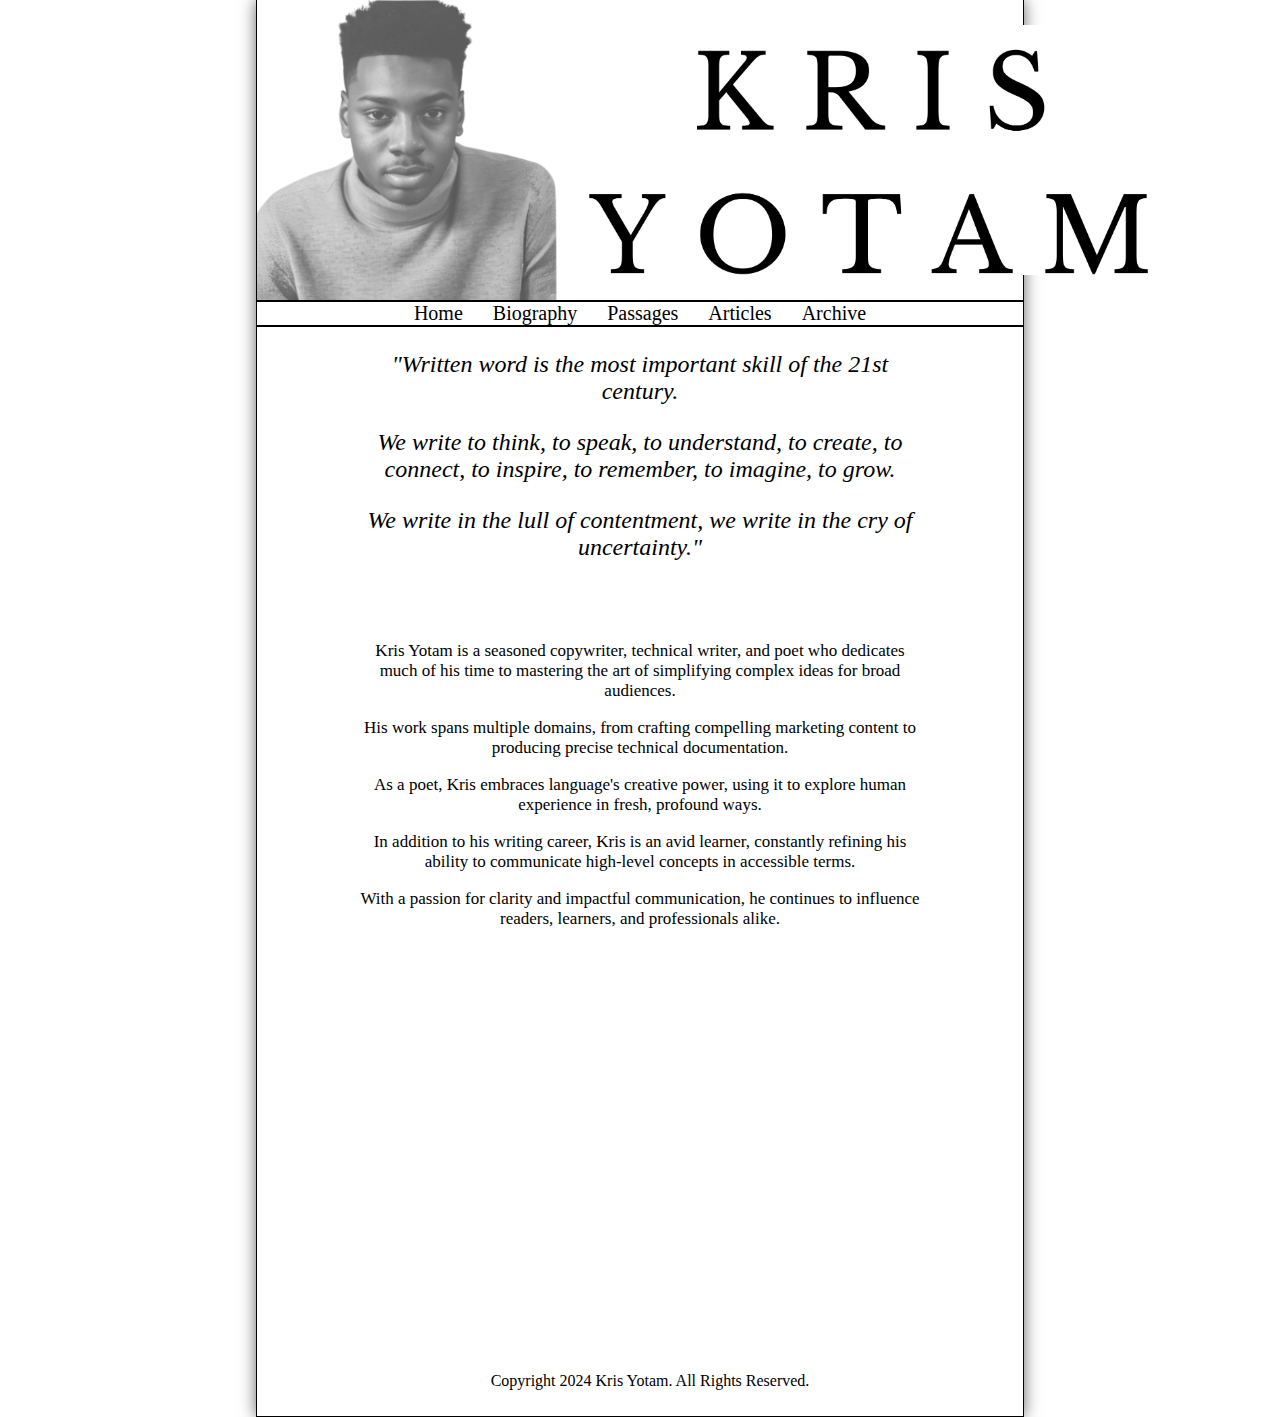
<file: index.html>
<!DOCTYPE html>
<html lang="en">
<head>
    <meta charset="UTF-8">
    <meta name="viewport" content="width=device-width, initial-scale-1.0">
    <meta http-equiv="X-UA-Compatible" content="IE=edge">
    <title>Kris Yotam</title>
    <link rel="stylesheet" href="/pages/css/main.css">
    <script src="/pages/js/script.js"></script>
</head>
<body>
    <section class="border">
        <div class="container">
            <div class="content">
                <header>
                    <div class="image-container">
                        <img src="assets/imgs/profile.png" alt="profileimg" class="profile-img">
                        <img src="assets/imgs/name.jpg" alt="krisyotam" class="name-img">
                    </div>
                    <nav class="nav-bar">
                        <ul>
                            <li><a href="index.html">Home</a></li>
                            <li><a href="/pages/html/biography.html">Biography</a></li>
                            <li><a href="/pages/html/passages.html">Passages</a></li>
                            <li><a href="/pages/html/articles.html">Articles</a></li>
                            <li><a href="/pages/html/archive.html">Archive</a></li>
                        </ul>
                    </nav>
                </header>
                <main class="main">
                    <section class="Quote">
                        <p>"Written word is the most important skill of the 21st century.</p>
                        <p>We write to think, to speak, to understand, to create, to connect, to inspire, to remember, to imagine, to grow.</p>
                        <p>We write in the lull of contentment, we write in the cry of uncertainty."</p>
                    </section>
                    <section class="paragraph">
                        <p>Kris Yotam is a seasoned copywriter, technical writer, and poet who dedicates much of his time to mastering the art of simplifying complex ideas for broad audiences.</p>
    
                        <p>His work spans multiple domains, from crafting compelling marketing content to producing precise technical documentation.</p>
                        
                        <p>As a poet, Kris embraces language's creative power, using it to explore human experience in fresh, profound ways.</p>
                        
                        <p>In addition to his writing career, Kris is an avid learner, constantly refining his ability to communicate high-level concepts in accessible terms.</p>
                        
                        <p>With a passion for clarity and impactful communication, he continues to influence readers, learners, and professionals alike.</p>   
                    </section>
                    <section class="border-2">
    
                    </section>
                </main>
                <footer>
                    <p>Copyright 2024 Kris Yotam. All Rights Reserved.</p>
                </footer>
            </div>
        </div>
    </section>
</body>

</html>
</file>
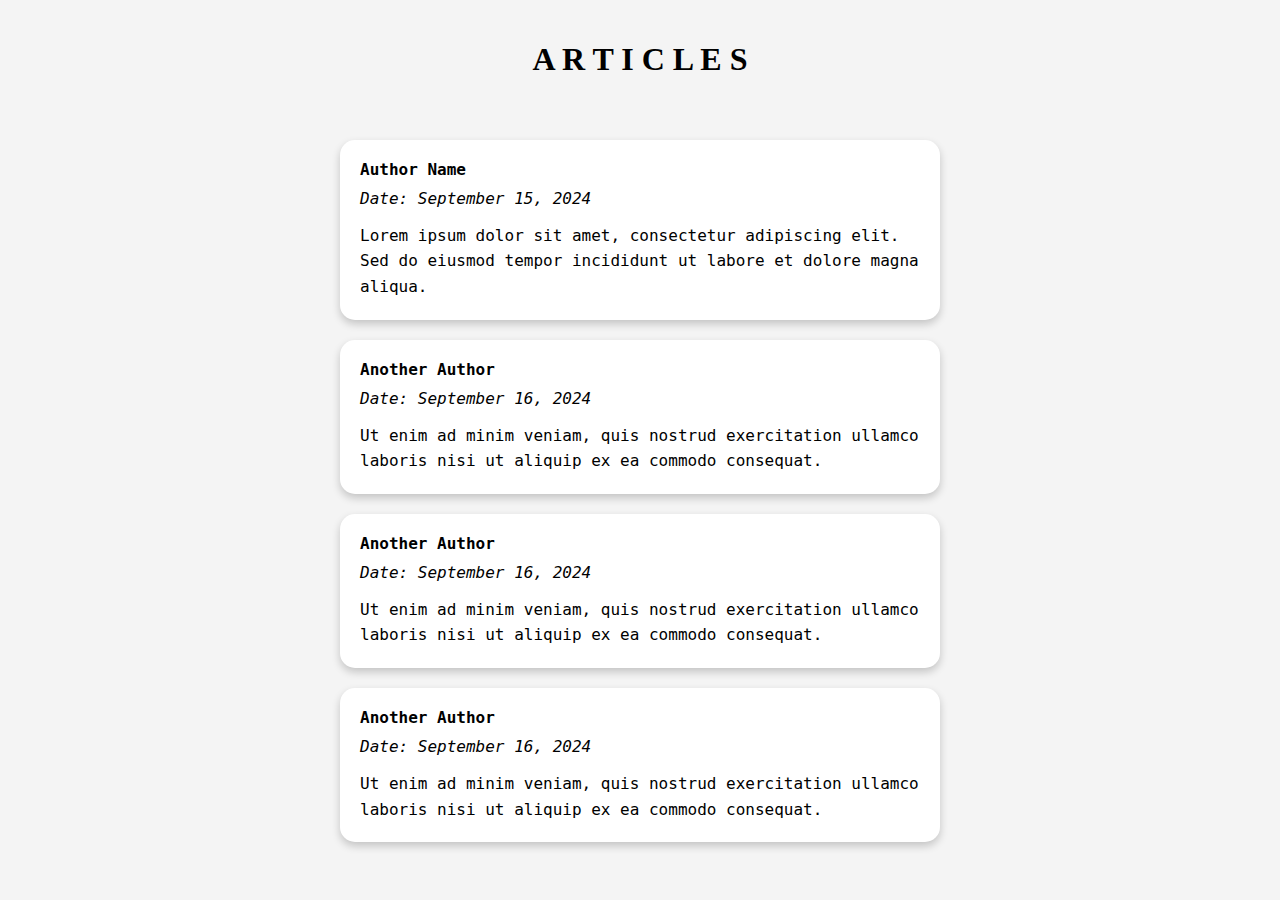
<file: pages/html/articles.html>
<!DOCTYPE html>
<html lang="en">
<head>
    <meta charset="UTF-8">
    <meta name="viewport" content="width=device-width, initial-scale=1.0">
    <title>Articles</title>
    <link rel="stylesheet" href="/pages/css/passages.css">
</head>
<body>
    <header>
        <h1>A R T I C L E S</h1>
    </header>
    <main>
        <div class="article-box">
            <p class="author">Author Name</p>
            <p class="date">Date: September 15, 2024</p>
            <p class="content">Lorem ipsum dolor sit amet, consectetur adipiscing elit. Sed do eiusmod tempor incididunt ut labore et dolore magna aliqua.</p>
        </div>
        <div class="article-box">
            <p class="author">Another Author</p>
            <p class="date">Date: September 16, 2024</p>
            <p class="content">Ut enim ad minim veniam, quis nostrud exercitation ullamco laboris nisi ut aliquip ex ea commodo consequat.</p>
        </div>
        <div class="article-box">
            <p class="author">Another Author</p>
            <p class="date">Date: September 16, 2024</p>
            <p class="content">Ut enim ad minim veniam, quis nostrud exercitation ullamco laboris nisi ut aliquip ex ea commodo consequat.</p>
        </div>
        <div class="article-box">
            <p class="author">Another Author</p>
            <p class="date">Date: September 16, 2024</p>
            <p class="content">Ut enim ad minim veniam, quis nostrud exercitation ullamco laboris nisi ut aliquip ex ea commodo consequat.</p>
        </div>
        <!-- Add more article boxes as needed -->
    </main>
</body>
</html>
</file>
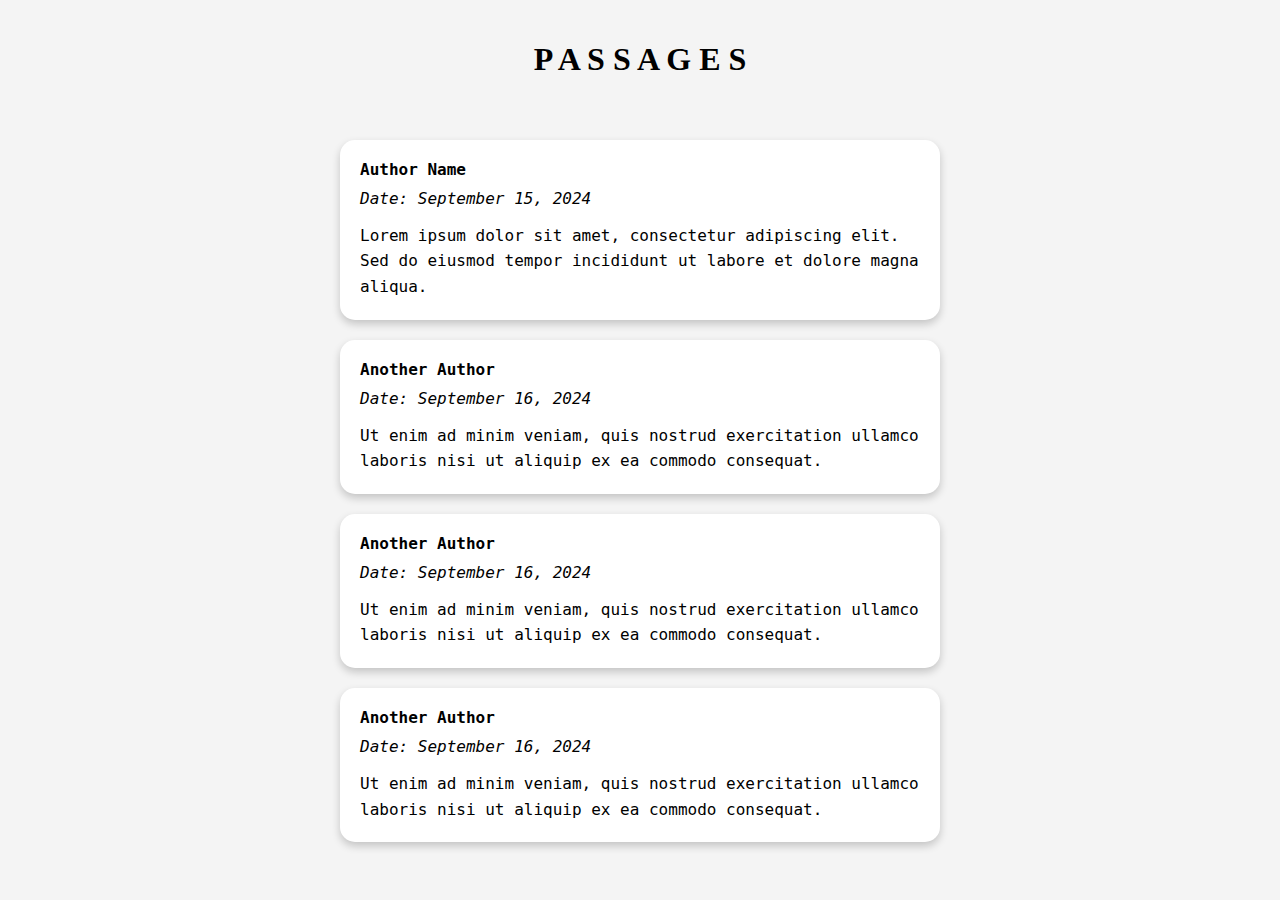
<file: pages/html/passages.html>
<!DOCTYPE html>
<html lang="en">
<head>
    <meta charset="UTF-8">
    <meta name="viewport" content="width=device-width, initial-scale=1.0">
    <title>Articles</title>
    <link rel="stylesheet" href="/pages/css/passages.css">
</head>
<body>
    <header>
        <h1>P A S S A G E S</h1>
    </header>
    <main>
        <div class="article-box">
            <p class="author">Author Name</p>
            <p class="date">Date: September 15, 2024</p>
            <p class="content">Lorem ipsum dolor sit amet, consectetur adipiscing elit. Sed do eiusmod tempor incididunt ut labore et dolore magna aliqua.</p>
        </div>
        <div class="article-box">
            <p class="author">Another Author</p>
            <p class="date">Date: September 16, 2024</p>
            <p class="content">Ut enim ad minim veniam, quis nostrud exercitation ullamco laboris nisi ut aliquip ex ea commodo consequat.</p>
        </div>
        <div class="article-box">
            <p class="author">Another Author</p>
            <p class="date">Date: September 16, 2024</p>
            <p class="content">Ut enim ad minim veniam, quis nostrud exercitation ullamco laboris nisi ut aliquip ex ea commodo consequat.</p>
        </div>
        <div class="article-box">
            <p class="author">Another Author</p>
            <p class="date">Date: September 16, 2024</p>
            <p class="content">Ut enim ad minim veniam, quis nostrud exercitation ullamco laboris nisi ut aliquip ex ea commodo consequat.</p>
        </div>
        <!-- Add more article boxes as needed -->
    </main>
</body>
</html>
</file>
<file: pages/css/main.css>
/* Main container for centering content */
.container {
    display: flex;
    justify-content: center;
    padding: 0;
    margin: 0;

}

.content {
    width: 60%; /* 60% for the content */
    background-color: white;
    border-left: 1px solid black; /* Black vertical borders */
    border-right: 1px solid black;
    border-bottom: 1px solid black;
    padding-left: 0px;
    padding-right: 0px;
    padding-bottom: 400px;
    box-sizing: border-box; /* Ensure padding is included in the width calculation */

    /* Glowing black effect */
    box-shadow: 0 0 15px rgba(0, 0, 0, 0.6); /* Horizontal, vertical, blur radius, color */
}


/* Header Images */
.image-container {
    display: flex;
    flex-direction: row; /* Align images in a row */
    align-items: center; /* Center items vertically */
    gap: 20px; /* Space between images */
}

.profile-img {
    max-width: 100%; 
    opacity: 0.7;
    height: 300px; /* Adjust height as needed */
    width: auto; /* Maintain aspect ratio */
    flex-shrink: 1; /* Allow image to shrink */
}

.name-img {
    max-width: 100%; 
    height: 250px; /* Adjust height as needed */
    max-width: 700px; /* Maintain aspect ratio */
    flex-shrink: 1; /* Allow image to shrink */
}

/* Styling the navigation bar */
nav {
    display: flex;
    justify-content: center;
    align-items: center;
    padding: 0;
    margin: 0;
    background-color: white;
    border-bottom: 2px solid black;
    border-top: 2px solid black;
    width: 100%; /* Full width for navbar */
}

nav a:hover {
    color: #FFDB58;
}

/* Remove default styles for the list */
ul {
    list-style: none;
    padding: 0;
    margin: 0;
    display: flex;
}

/* Style the list items */
li {
    margin: 0 15px;
}

/* Style the links */
a {
    color: black;
    font-size: 20px;
    text-decoration: none; /* Remove underline from links */
}

html, body {
    margin: 0;
    padding: 0;
    background-color: white;
    border-bottom: 50px;
}

.main {
    text-align: center;
    font-size: 24px;
    margin-top: 20px; /* Adjusted margin to keep space below images */
}

.Quote {
    margin-bottom: 30px;
    font-style: italic;
    margin-left: 100px;
    margin-right: 100px;
    margin-bottom: 80px;
}

.paragraph {
    font-family: 'Times New Roman', Times, serif;
    font-size: 17px;
    margin-left: 100px;
    margin-right: 100px;
}


footer {
    display: flex; 
    position: relative;
    top: 400px; /* Make footer fixed at the bottom */
    bottom: 0; /* Align to the bottom of the page */
    width: 100%;
    color: black;
    text-align: center;
    padding: 10px;
    justify-content: center;
}
</file>
<file: pages/css/passages.css>
html, body {
    height: 100%;
    margin: 0;
    font-family: 'Lucida Console', 'Lucida Sans Typewriter', monospace;
    background-color: #f4f4f4; /* Light gray background for contrast */
}

header {
    font-family: Georgia, 'Times New Roman', Times, serif;
    text-align: center;
    padding: 20px;
    color: black;
}

main {
    display: flex;
    flex-direction: column;
    align-items: center;
    padding: 20px;
}

.article-box {
    background-color: #fff; /* White background for the box */
    border-radius: 15px; /* Rounded corners */
    box-shadow: 0 4px 8px rgba(0, 0, 0, 0.2); /* Subtle shadow */
    width: 80%;
    max-width: 600px; /* Maximum width for the box */
    margin-bottom: 20px; /* Space between boxes */
    padding: 20px;
    box-sizing: border-box; /* Include padding and border in the element's total width and height */
}

.author, .date, .content {
    margin: 0;
    padding: 0;
}

.author {
    font-weight: bold;
    margin-bottom: 10px;
}

.date {
    font-style: italic;
    margin-bottom: 15px;
}

.content {
    line-height: 1.6;
    text-align: left;
}
</file>
